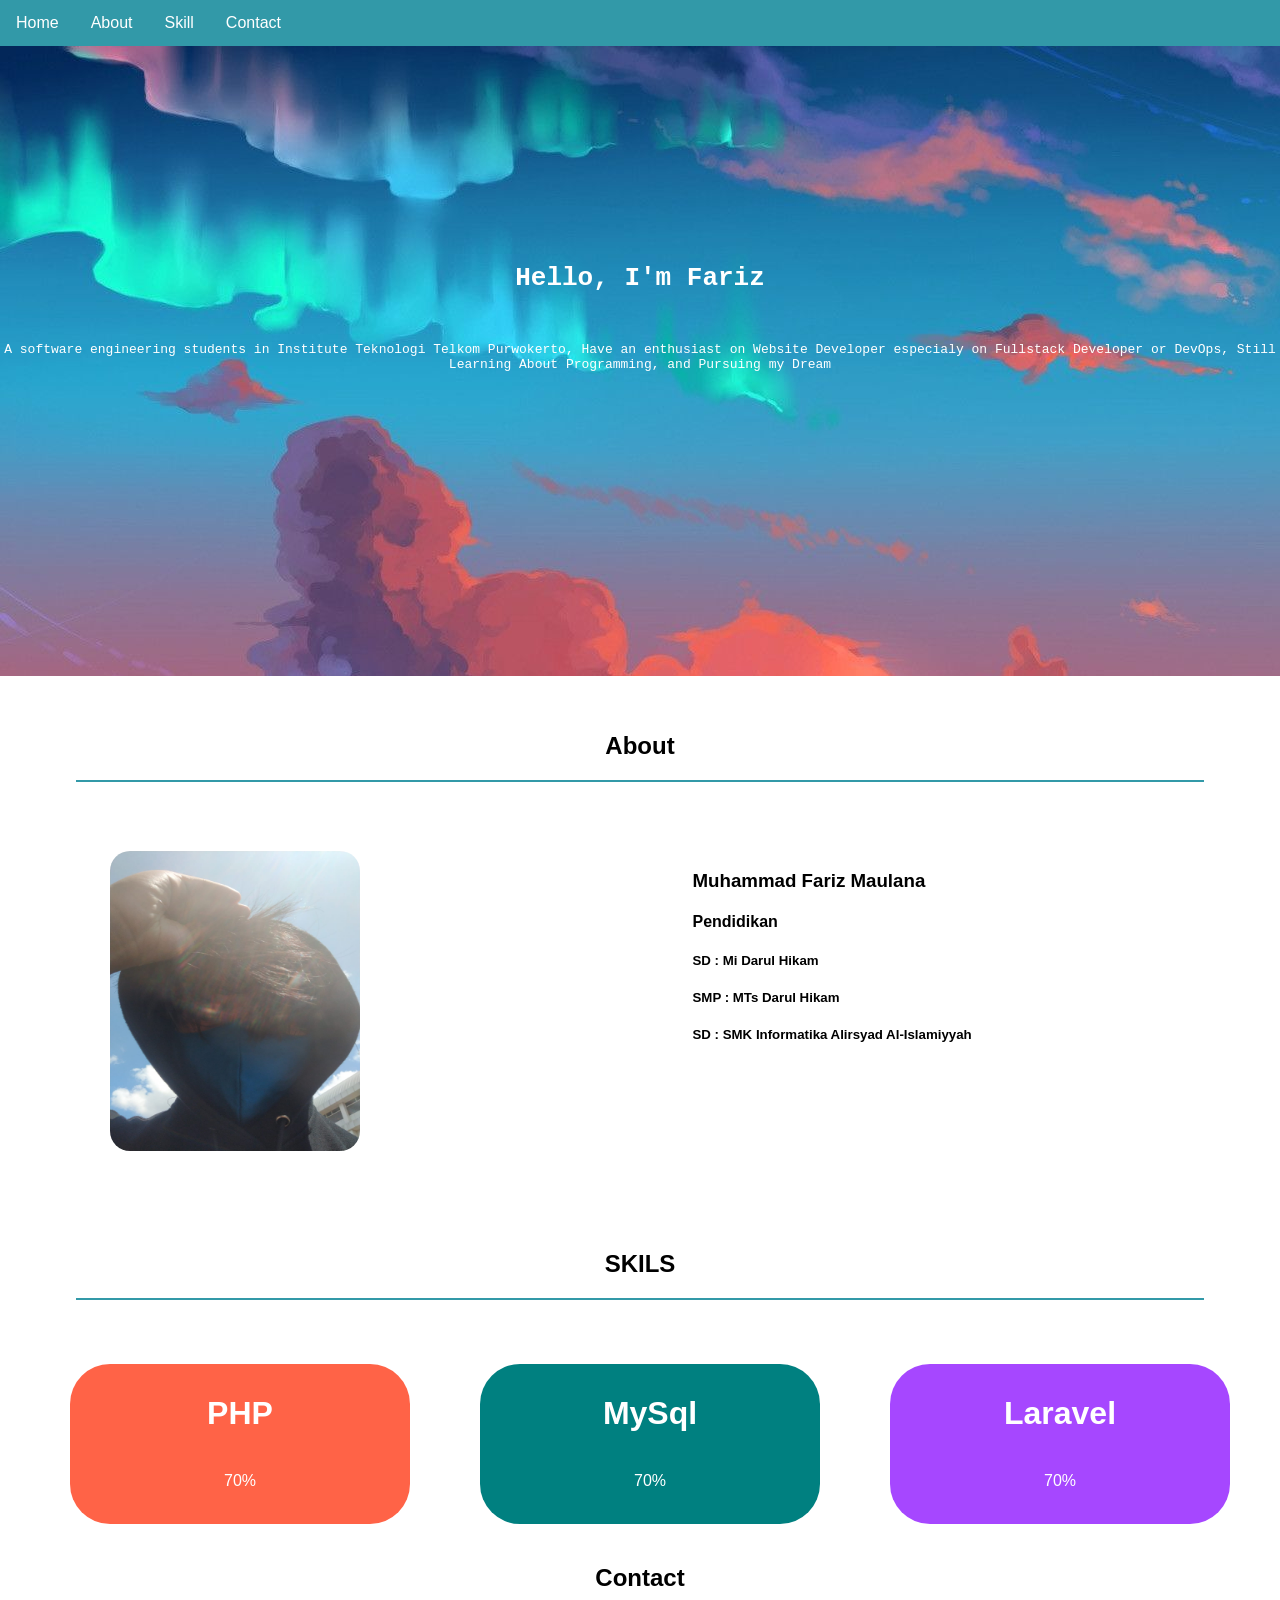
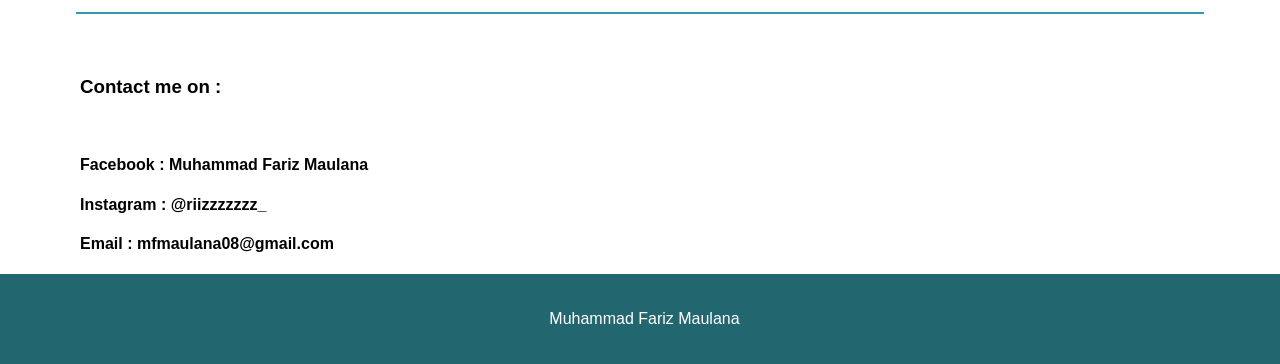
<file: pertemuan2/latihan/index.html>
<html lang="en">

<head>
    <meta charset="UTF-8">
    <meta http-equiv="X-UA-Compatible" content="IE=edge">
    <meta name="viewport" content="width=device-width, initial-scale=1.0">
    <link rel="stylesheet" href="style.css">
    <title>Portofolio</title>
</head>

<body>
    <div class="navbar">
        <ul>
            <li><a href="#home" onclick="scrollDiv()">Home</a></li>
            <li><a href="#news">About</a></li>
            <li><a href="#contact">Skill</a></li>
            <li><a href="#about" onclick="scrollDiv()">Contact</a></li>
        </ul>
    </div>

    <div class="bg-image">
        <div class="title-name">
            <h1>
                Hello, I'm Fariz
            </h1>
            <br>
            <p>A software engineering students in Institute Teknologi Telkom Purwokerto, Have an enthusiast on Website Developer especialy on Fullstack Developer or DevOps, Still Learning About Programming, and Pursuing my Dream</p>
        </div>
    </div>
    <br><br>
    <h2 style="text-align: center;">About</h2>
    <hr class="hr-style">
    <br><br>

    <div class='wrapp'>
        <div class='row'>
            <div class='column'>
                <div class='column-1'>
                    <img src="src/profile.jpeg" alt="" class="profil-set">
                </div>
            </div>
            <div class='column'>
                <div class='column-2'>
                    <h3>Muhammad Fariz Maulana</h3>
                    <h4>Pendidikan</h4>
                    <h5>SD : Mi Darul Hikam</h5>
                    <h5>SMP : MTs Darul Hikam</h5>
                    <h5>SD : SMK Informatika Alirsyad Al-Islamiyyah </h5>
                    <br>
                </div>
            </div>
        </div>
    </div>
    <br><br><br>

    <h2 style="text-align: center;">SKILS</h2>
    <hr class="hr-style">
    <br><br>

    <div class="container">
        <div class="first">
            <h1>PHP</h1>
            <br> 70%
        </div>
        <div class="second">
            <h1>MySql</h1>
            <br> 70%
        </div>
        <div class="third">
            <h1>Laravel</h1>
            <br> 70%
        </div>
    </div>

    <br><br><br>
    <h2 style="text-align: center; margin-top:60px;">Contact</h2>
    <hr class="hr-style">
    <br><br>

    <div class="contact-me">
        <h3>Contact me on : </h3>
        <br>
        <h4>Facebook : <a href="https://web.facebook.com/Nainara1/">Muhammad Fariz Maulana</a></h4>
        <h4>Instagram : <a href="https://www.instagram.com/riizzzzzzz_/"> @riizzzzzzz_ </a></h4>
        <h4>Email : mfmaulana08@gmail.com </h4>
    </div>

    <div class="footer">
        <p>&nbsp; Muhammad Fariz Maulana</p>
    </div>
</body>

</html>
</file>
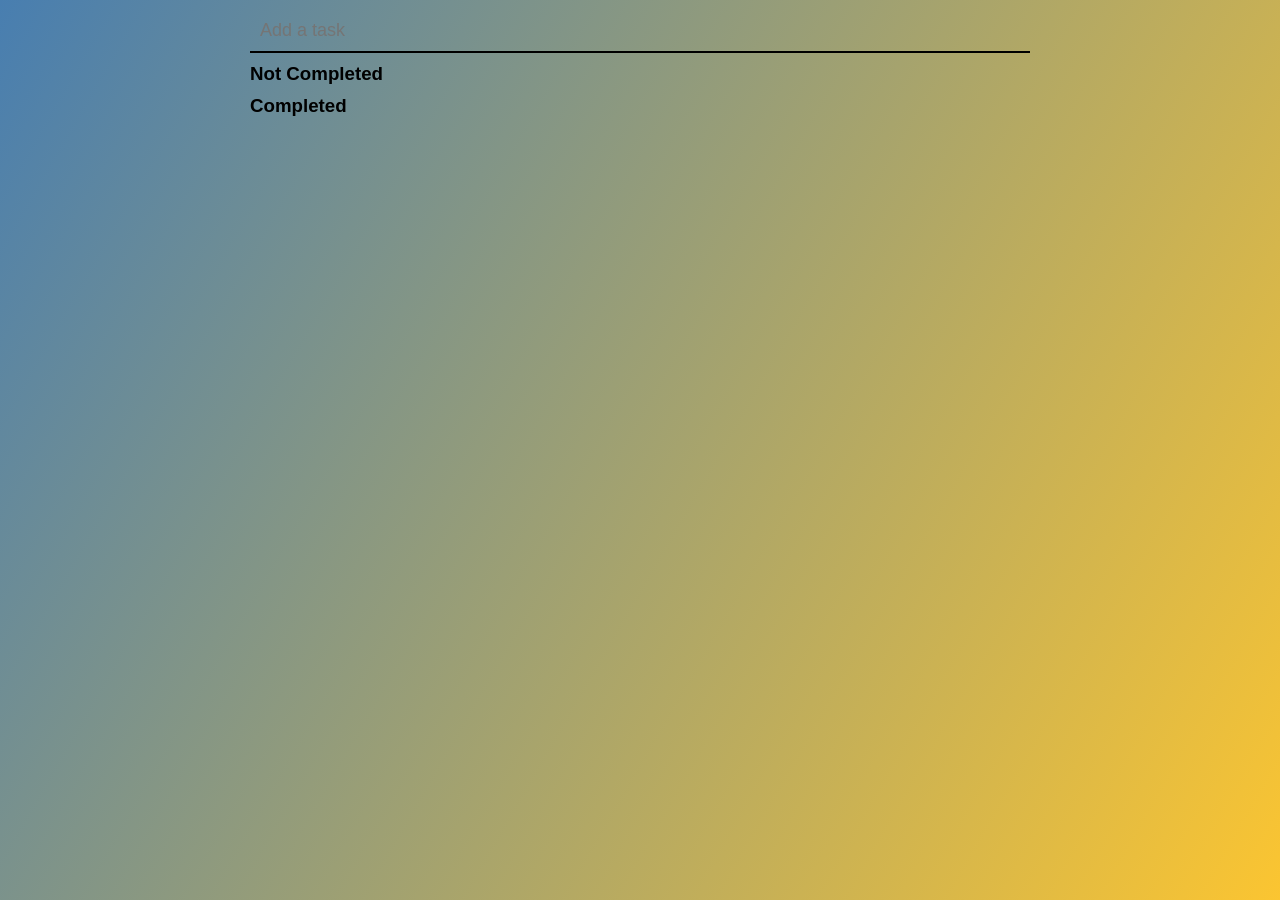
<file: pertemuan4/Tugas/index.html>
<!DOCTYPE html>
<html lang="en" dir="ltr">
  <head>
    <meta charset="utf-8">
    <title></title>
    <link rel="stylesheet" href="style.css">
    <link rel="stylesheet" href="https://cdnjs.cloudflare.com/ajax/libs/font-awesome/5.8.2/css/all.css">
    <script src="https://cdnjs.cloudflare.com/ajax/libs/jquery/3.4.1/jquery.min.js"></script>
  </head>
  <body>

    <div class="container">
      <input type="text" class="txtb" placeholder="Add a task">
      <div class="notcomp">
        <h3>Not Completed</h3>



      </div>

      <div class="comp">
        <h3>Completed</h3>
      </div>
    </div>


    <script type="text/javascript">
      $(".txtb").on("keyup",function(e){
        //13  means enter button
        if(e.keyCode == 13 && $(".txtb").val() != "")
        {
          var task = $("<div class='task'></div>").text($(".txtb").val());
          var del = $("<i class='fas fa-trash-alt'></i>").click(function(){
            var p = $(this).parent();
            p.fadeOut(function(){
              p.remove();
            });
          });

          var check = $("<i class='fas fa-check'></i>").click(function(){
            var p = $(this).parent();
            p.fadeOut(function(){
              $(".comp").append(p);
              p.fadeIn();
            });
            $(this).remove();
          });

          task.append(del,check);
          $(".notcomp").append(task);
            //to clear the input
          $(".txtb").val("");
        }
      });
    </script>

  </body>
</html>
</file>
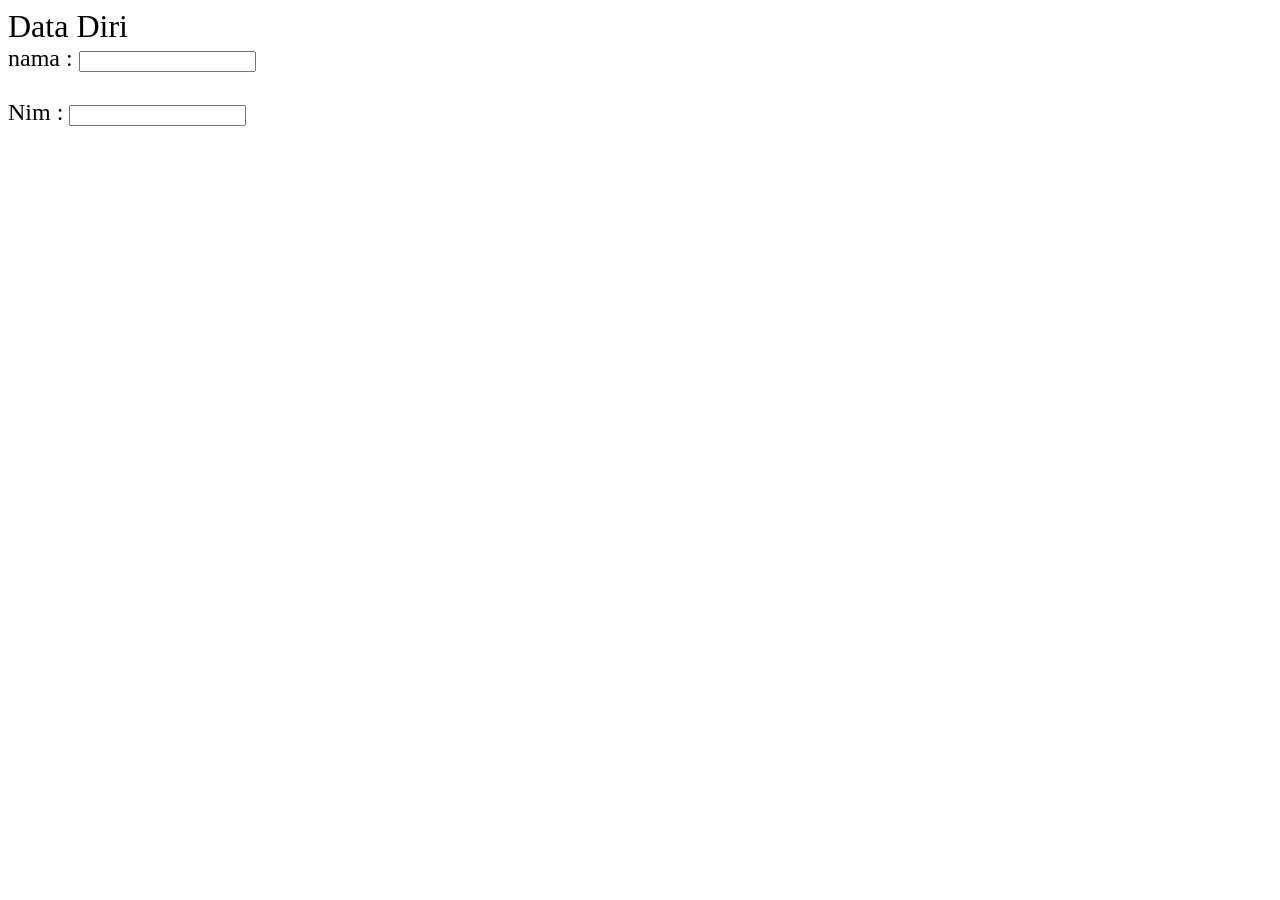
<file: pertemuan1/latihan1.html>
<!DOCTYPE html>
<html lang="en">

<head>
    <meta charset="UTF-8">
    <meta http-equiv="X-UA-Compatible" content="IE=edge">
    <meta name="viewport" content="width=device-width, initial-scale=1.0">
    <title>Form HTML</title>
</head>

<body>
    <font type="arial" size=6> Data Diri</font>
    <br>
    <font type="arial" size=5>
        nama : <input type="text" name="nama">
        <br>
        <br> Nim : <input type="text" name="nim">

    </font>
</body>

</html>
</file>
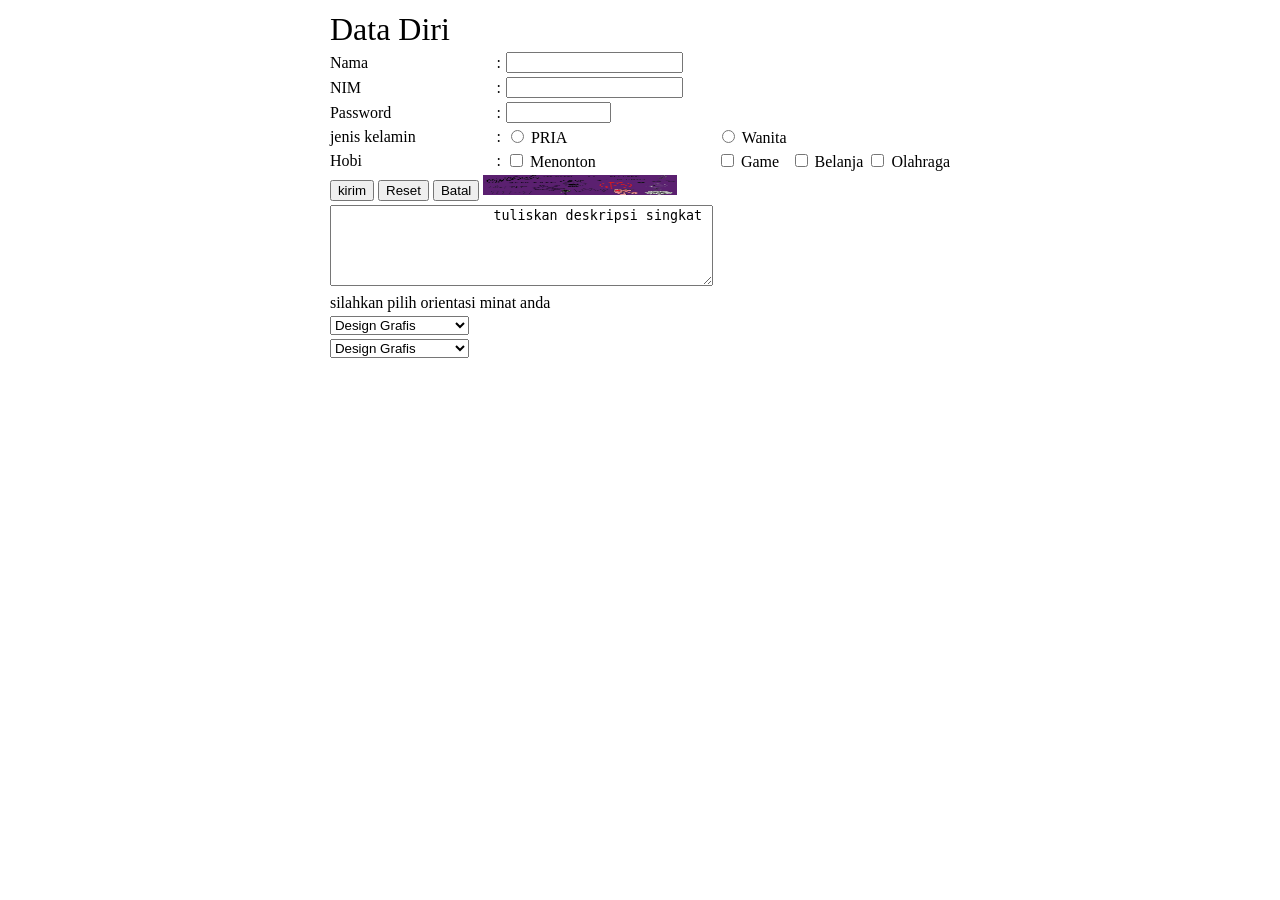
<file: pertemuan1/latihan2.html>
<!DOCTYPE html>
<html lang="en">

<head>
    <meta charset="UTF-8">
    <meta http-equiv="X-UA-Compatible" content="IE=edge">
    <meta name="viewport" content="width=device-width, initial-scale=1.0">
    <title>Form HTML</title>
</head>

<body>

    <table align="center">
        <thead>
            <tr>
                <td>
                    <font type=arial black font size="6">Data Diri</font>
                </td>
            </tr>
        </thead>
        <tr>
            <td>Nama </td>
            <td>:</td>
            <td><input type="text" name="nama"></td>
        </tr>
        <tr>
            <td>NIM </td>
            <td>:</td>
            <td><input type="text" name="nim"></td>
        </tr>
        <tr>
            <td>Password</td>
            <td>: </td>
            <td><input type="password" name="password" size="11" maxlength="9"></td>
        </tr>
        <tr>
            <td>jenis kelamin</td>
            <td>: </td>
            <td><input type="radio" name="jenis_kelamin" value="p"> PRIA</td>
            <td><input type="radio" name="jenis_kelamin" value="W"> Wanita</td>
        </tr>
        <tr>
            <td>Hobi</td>
            <td>: </td>
            <td><input type="checkbox" name="hobi_1" value="menonton"> Menonton</td>
            <td><input type="checkbox" name="hobi_2" value="Game"> Game</td>
            <td><input type="checkbox" name="hobi_3" value="Belanja"> Belanja</td>
            <td><input type="checkbox" name="hobi_4" value="Olahraga"> Olahraga</td>
        </tr>
        <tr>
            <td colspan="3">
                <form action="">
                    <input type="submit" value="kirim" name="submit">
                    <input type="reset" value="Reset" name="reset">
                    <input type="button" value="Batal" name="batal">
                    <input type="image" name="" img src="wap.jpg" width="194" height="20">
                </form>
            </td>
        </tr>
        <tr>
            <td colspan="3">
                <textarea name="deskripsi" id="" cols="45" rows="5" align="center">
                    tuliskan deskripsi singkat 
                </textarea>
            </td>
        </tr>
        <tr>
            <td colspan="3">
                silahkan pilih orientasi minat anda
            </td>
        </tr>
        <tr>
            <td>
                <select name="orientasi-kemapuan" id="">
                    <option value="dg">Design Grafis </option>
                    <option value="pj">Pemrograman Java</option>
                    <option value="sa">Sistem Analis </option>
                </select>
            </td>
        </tr>
        <tr>
            <td>
                <select name="orientasi-kemapuan" id="">
                    <option value="dg">Design Grafis </option>
                    <option value="pj">Pemrograman Java</option>
                    <option value="sa">Sistem Analis </option>
                </select>
            </td>
        </tr>
    </table>
</body>

</html>
</file>
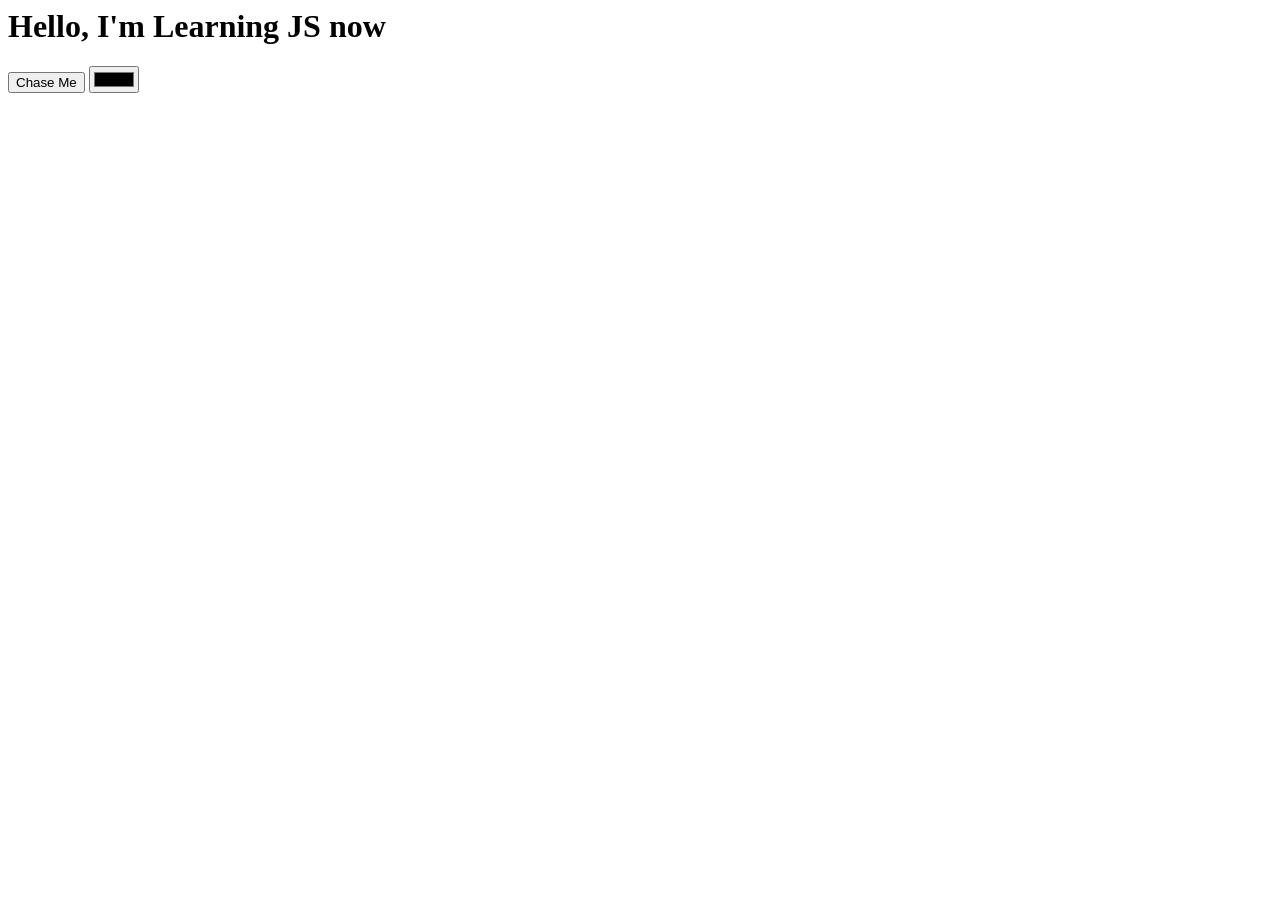
<file: pertemuan3/latihan 2.html>
<html lang="en">

<head>
    <meta charset="UTF-8">
    <meta http-equiv="X-UA-Compatible" content="IE=edge">
    <meta name="viewport" content="width=device-width, initial-scale=1.0">
    <title>Javascript</title>
</head>

<body>
    <h1 id="text"> Hello, I'm Learning JS now </h1>
    <p id="x"></p>
    <button onclick="tampil()">Chase Me</button>

    <input type="color" id="warna">
</body>
<script src="script.js"></script>

</html>
</file>
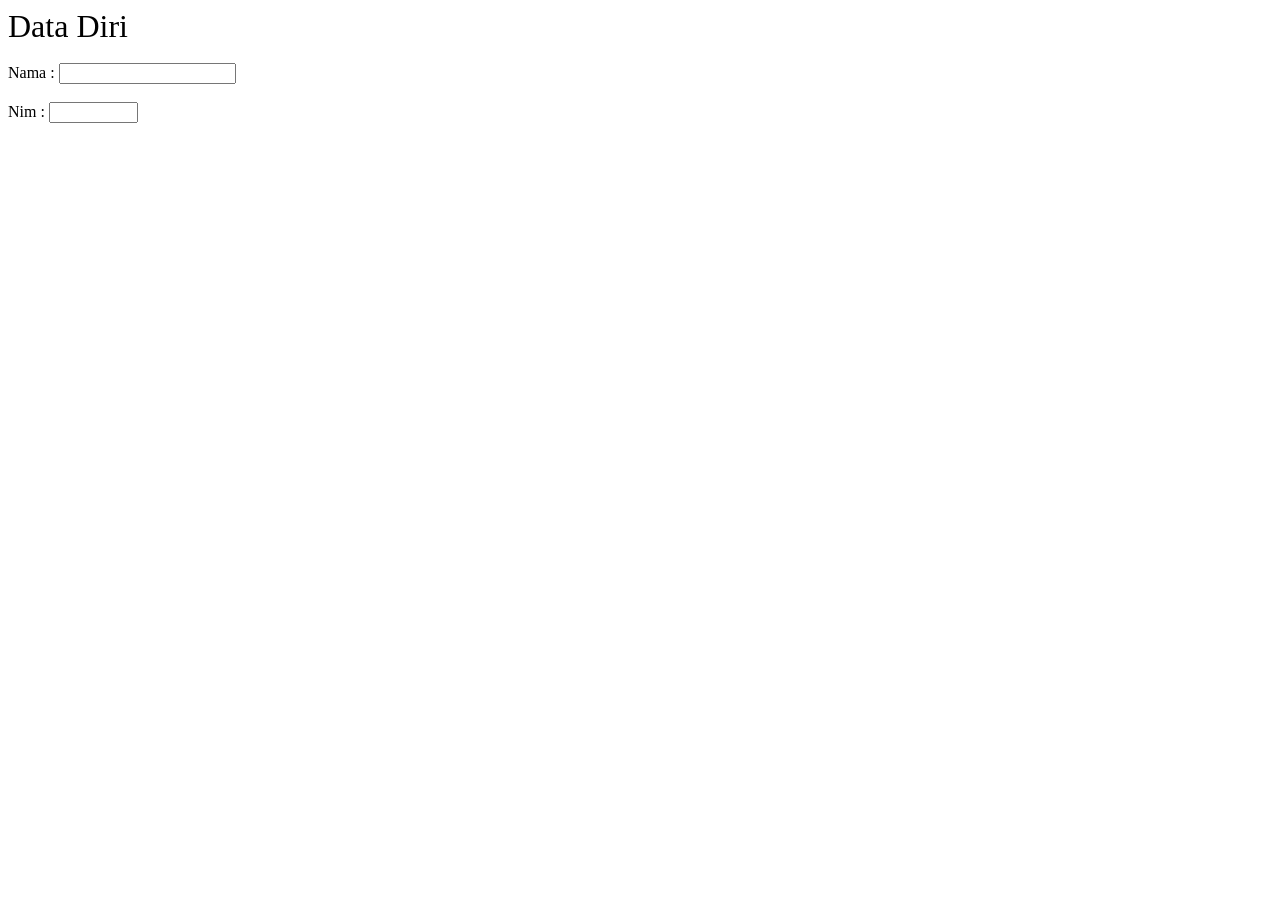
<file: pertemuan1/tugas/latihan14.html>
<html>

<head>
    <title>Menyisipkan elemen berupa text</title>
</head>

<body>
    <font type=arial black font size="6">Data Diri</font>
    <br><br>
    <font>
        Nama : <input type="text" name="nama" id="">
        <br><br> Nim : <input type="text" name="nim" value="" maxlength="9" size="9" id="">
    </font>
</body>

</html>
</file>
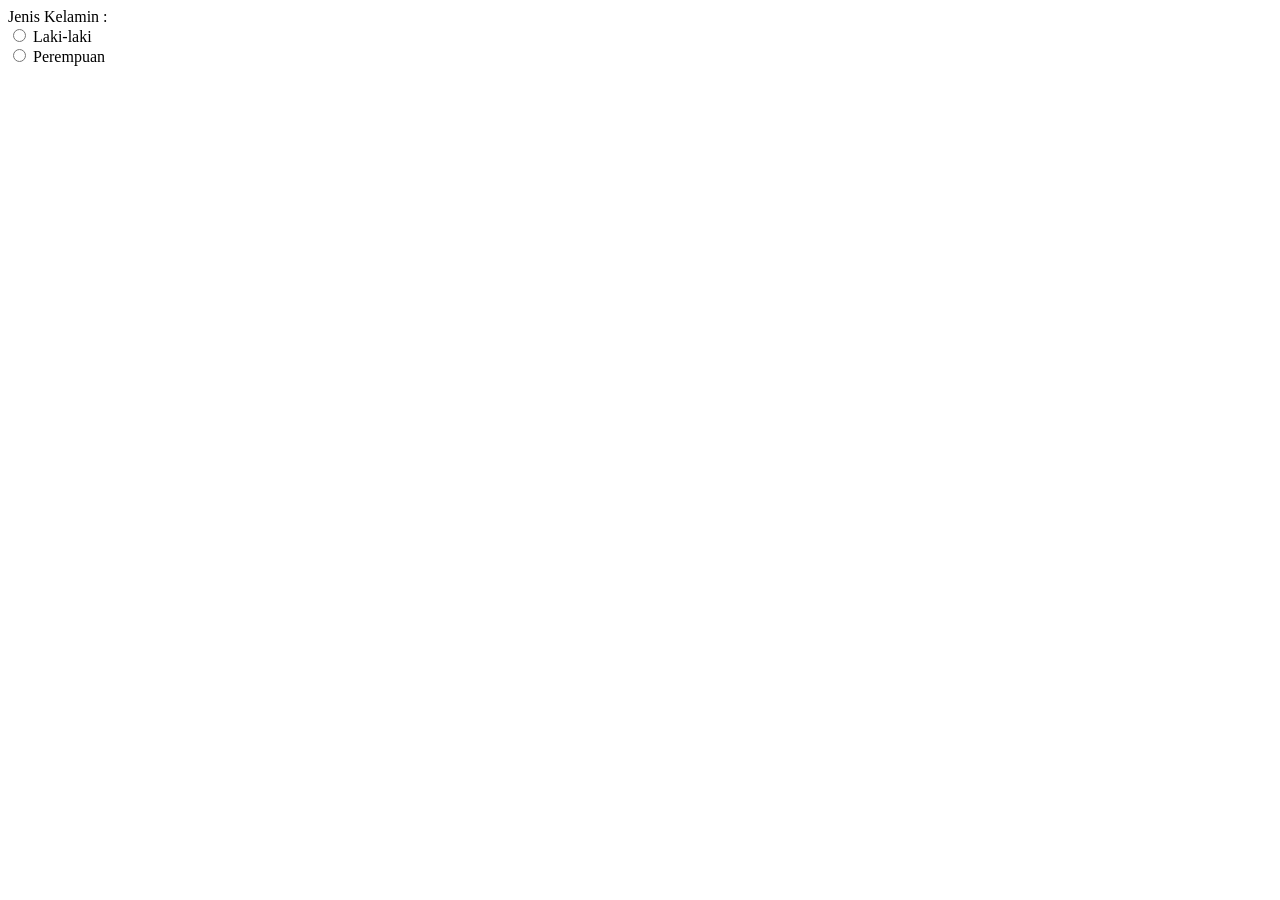
<file: pertemuan1/tugas/latihan16.html>
<html>

<head>
    <title>Pengunaan Radio Button</title>
</head>

<body>
    Jenis Kelamin :
    <br>
    <input type="radio" name="jk" id="" value="L"> Laki-laki
    <br>
    <input type="radio" name="jk" id="" value="p"> Perempuan
    <br>
</body>

</html>
</file>
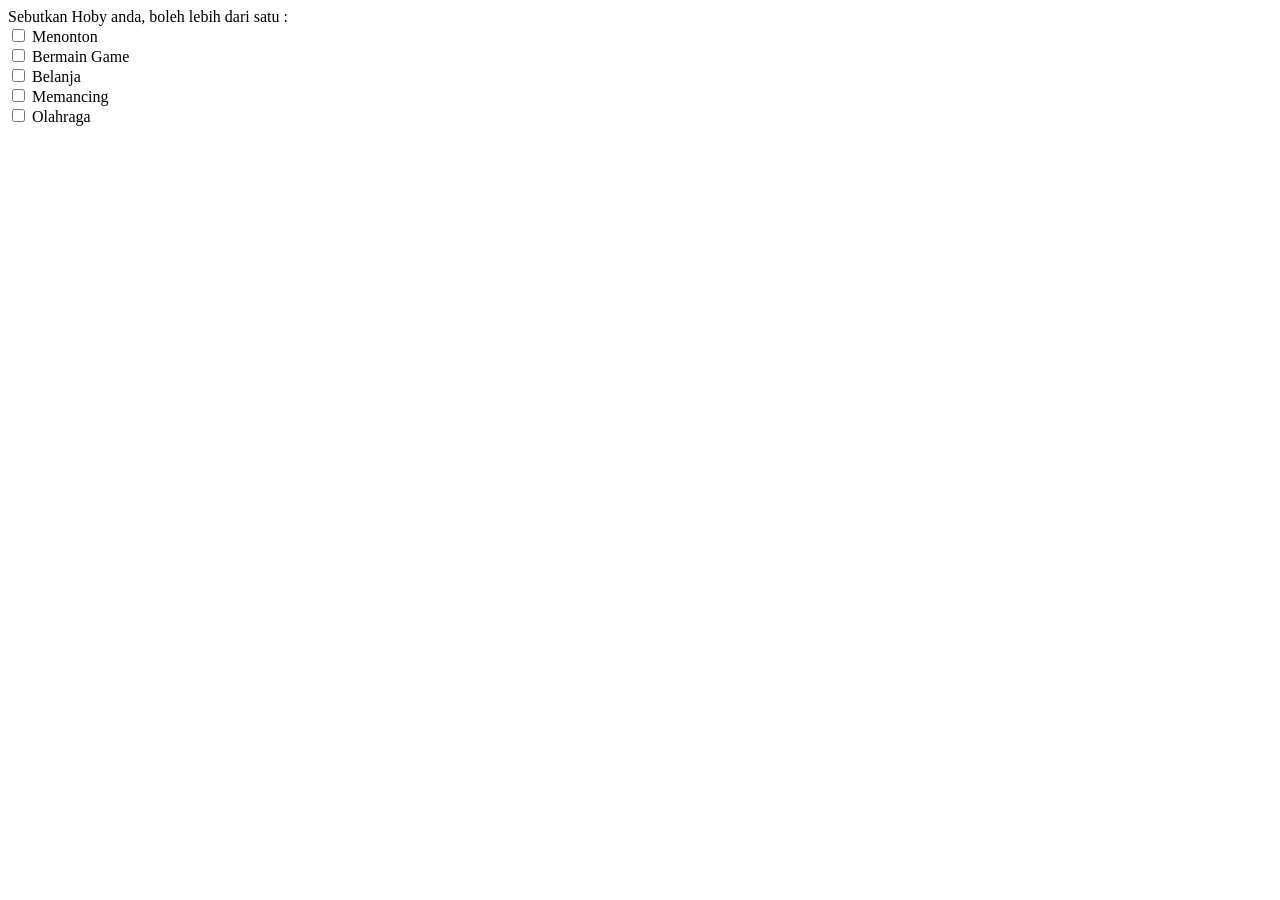
<file: pertemuan1/tugas/latihan17.html>
<html>

<head>
    <title>Pengunaan Check Box</title>
</head>

<body>
    Sebutkan Hoby anda, boleh lebih dari satu :
    <br>
    <input type="checkbox" name="hobi_1" id="" value="menonton"> Menonton
    <br>
    <input type="checkbox" name="hobi_1" id="" value="Game"> Bermain Game
    <br>
    <input type="checkbox" name="hobi_1" id="" value="Shopping"> Belanja
    <br>
    <input type="checkbox" name="hobi_1" id="" value="Mancing"> Memancing
    <br>
    <input type="checkbox" name="hobi_1" id="" value="Olahraga"> Olahraga
</body>

</html>
</file>
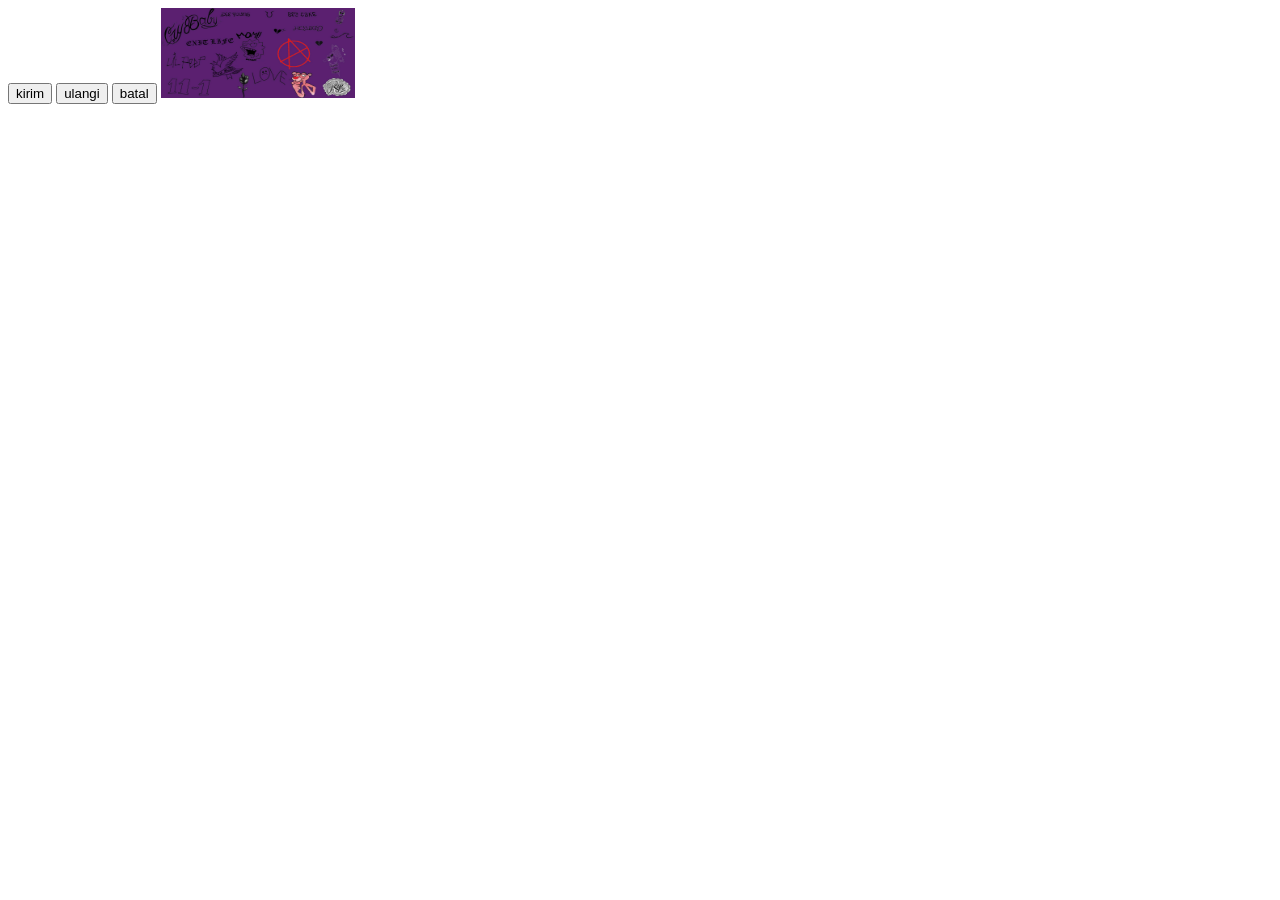
<file: pertemuan1/tugas/latihan18.html>
<html>

<head>
    <title>Konfigurasi Button</title>
</head>

<body>
    <form action="">
        <input type="submit" name="submit" id="" value="kirim">
        <input type="reset" name="reset" id="" value="ulangi">
        <input type="button" name="cancel" id="" value="batal">
        <input type="image" name="gambar" img src="../wap.jpg" width="194" height="90" id="">
    </form>
</body>

</html>
</file>
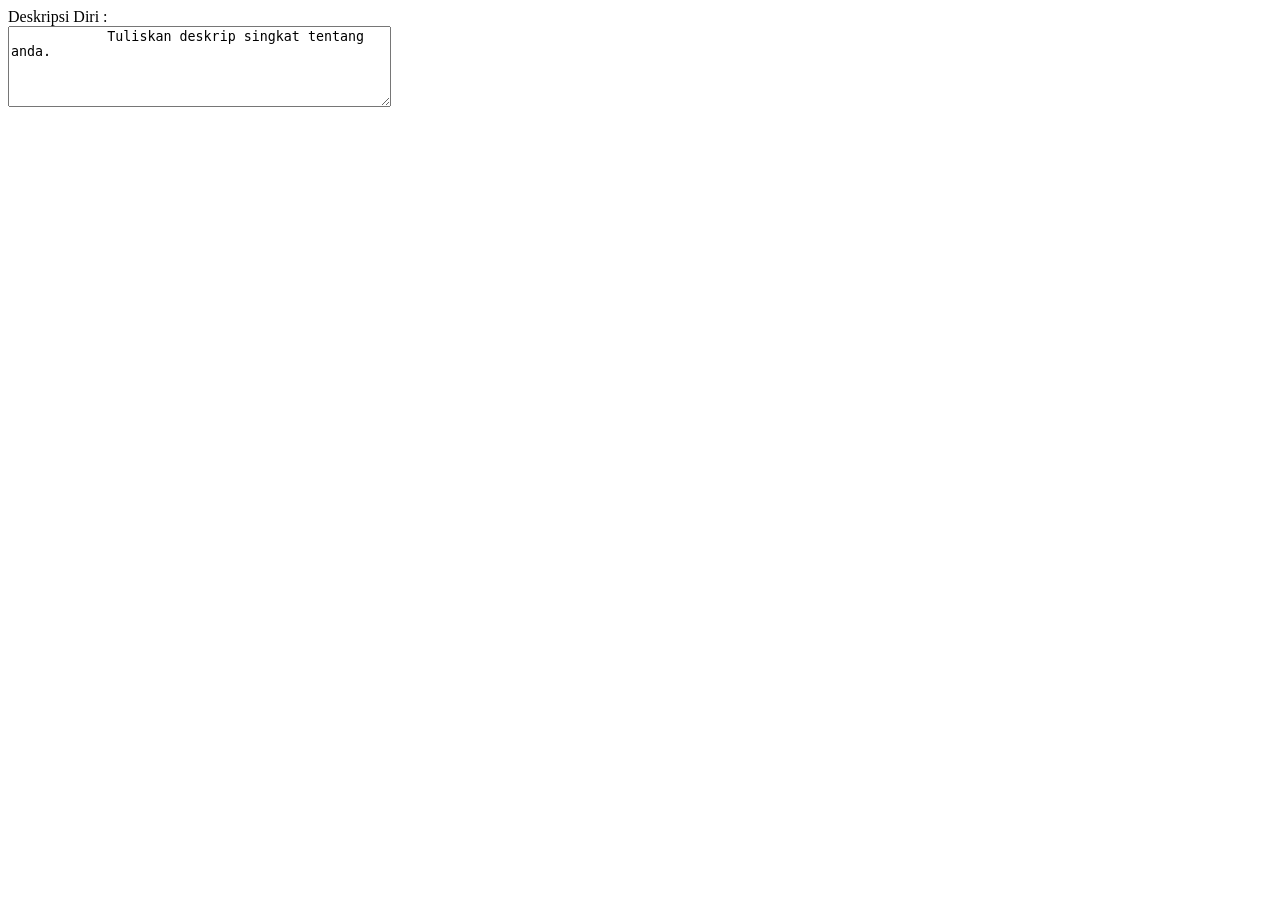
<file: pertemuan1/tugas/latihan19.html>
<html>

<head>
    <title>Membuat Text Area</title>
</head>

<body>
    Deskripsi Diri :
    <br>
    <textarea name="deskripsi" id="" cols="45" rows="5" align="center">
            Tuliskan deskrip singkat tentang anda.
        </textarea>
</body>

</html>
</file>
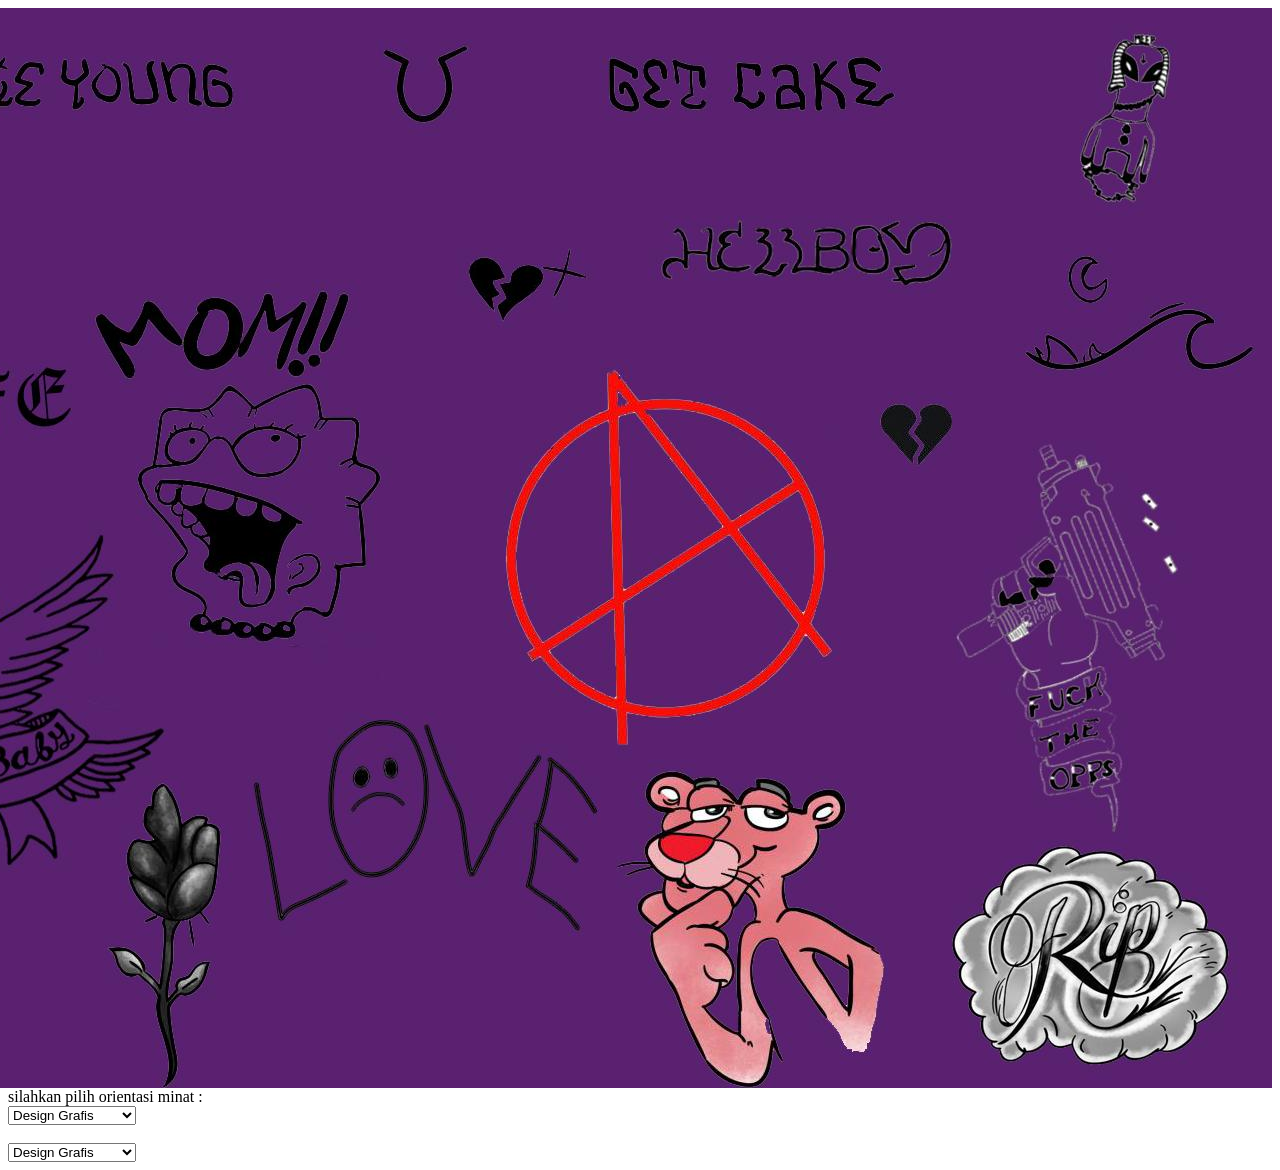
<file: pertemuan1/tugas/latihan20.html>
<html>

<head>
    <title>Menggunkan Menu Dropdown</title>
</head>

<body>
    <img src="../wap.jpg" align="right" alt="">
    <br> silahkan pilih orientasi minat :
    <br>
    <select name="orientasi-minat" id="">
        <option value="dg">Design Grafis</option>
        <option value="pj">Programmer Java</option>
        <option value="sa">Sistem Analis </option>
        <option value="ds">Dagelan Saja </option>
    </select>
    <br>
    <br>
    <select name="orientasi-kemampuan" id="">
        <option value="dg">Design Grafis</option>
        <option value="pj">Programmer Java</option>
        <option value="sa">Sistem Analis </option>
        <option value="it">Trainer IT </option>
        <option value="sa">Dagelan Saja </option>
    </select>
</body>

</html>
</file>
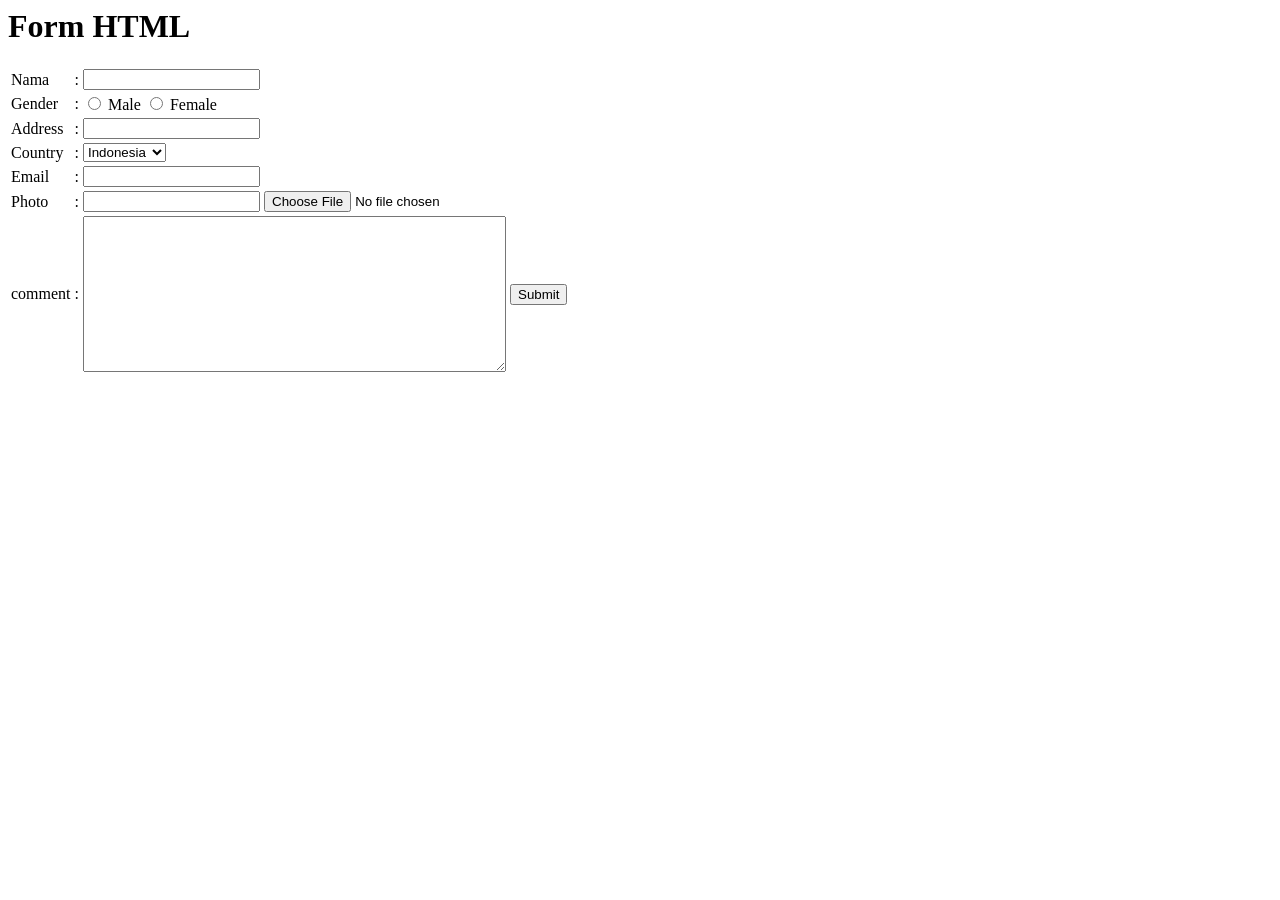
<file: pertemuan1/tugas/tugas1_form.html>
<html lang="en">

<head>
    <meta charset="UTF-8">
    <meta http-equiv="X-UA-Compatible" content="IE=edge">
    <meta name="viewport" content="width=device-width, initial-scale=1.0">
    <title>Tugas Form 1</title>
</head>

<body>
    <h1>Form HTML</h1>
    <table>
        <tr>
            <td>Nama</td>
            <td>: </td>
            <td><input type="text" name="nama" id=""></td>
        </tr>
        <tr>
            <td>Gender</td>
            <td>: </td>
            <td><input type="radio" name="Male" id=""> Male
                <input type="radio" name="female" id=""> Female</td>
        </tr>
        <tr>
            <td>Address</td>
            <td>: </td>
            <td><input type="text" name="address" id=""></td>
        </tr>
        <tr>
            <td>Country</td>
            <td>: </td>
            <td> <select name="Country" id="">
                    <option value="id">Indonesia</option>
                    <option value="my">Malaysia</option>
                    <option value="sg">Singapore</option>
                    <option value="ph">Philipina</option>
            </select></td>
        </tr>
        <tr>
            <td>Email</td>
            <td>: </td>
            <td> <input type="email" name="email" id=""></td>
        </tr>
        <tr>
            <td>Photo</td>
            <td>: </td>
            <td colspan="2"><input type="browse" name="" id="">
                <input type="file" value="browse"></td>
        </tr>
        <tr>
            <td>comment</td>
            <td>: </td>
            <td> <textarea name="" id="" cols="50" rows="10"></textarea></td>
            <td><button>Submit</button></td>
        </tr>

    </table>
</body>

</html>
</file>
<file: pertemuan2/latihan/style.css>
body {
    font-family: Arial, Helvetica, sans-serif;
    padding: 0px;
    margin: 0px;
}

.navbar {
    display: block;
}

ul {
    list-style-type: none;
    margin: 0;
    padding: 0;
    overflow: hidden;
    background-color: #3299a8;
}

li {
    float: left;
}

li a {
    display: block;
    color: white;
    text-align: center;
    padding: 14px 16px;
    text-decoration: none;
}

li a:hover:not(.active) {
    background-color: #226670;
}

.bg-image {
    background: url("src/bg2.jpg");
    height: 70%;
}

.title-name {
    margin-top: 200px;
    float: left;
    text-align: center;
}

.title-name h1 {
    color: white;
    text-align: center;
    font-family: monospace;
}

.title-name p {
    text-align: center;
    color: white;
    font-family: monospace;
}

.about {
    float: left;
    display: block;
    margin-left: 40px;
}

.profil-set {
    width: 250px;
    height: 300px;
    border-radius: 20px;
}

.desc-about {
    float: right;
}

.column {
    float: left;
    width: 50%;
    padding: 10px;
}

.row:after {
    display: table;
    clear: both;
}

.name {
    float: right;
    margin: 30px;
}


/* asasasasa */

.wrapp {
    margin: 15px;
    margin-left: 100px;
}

.row {
    display: flex;
    flex-direction: row;
    flex-wrap: wrap;
    width: 100%;
}

.column {
    display: flex;
    flex-direction: column;
    flex-basis: 100%;
    flex: 1;
}

.first,
.second,
.third,
.fourth {
    float: left;
    width: 25%;
    color: white;
    padding: 10px;
    height: 140px;
    text-align: center;
    margin-left: 70px;
    border-radius: 40px;
    margin-top: 20px;
    margin-bottom: 40px;
}

.first {
    background-color: tomato;
}

.second {
    background-color: teal;
}

.third {
    background-color: rgb(166, 71, 255);
}

.container:after {
    clear: both;
}

.hr-style {
    border: 1px solid #3299a8;
    width: 88%;
}

.contact-me {
    margin-left: 80px;
}

.footer {
    left: 0;
    bottom: 0;
    width: 100%;
    background-color: #226670;
    color: white;
    text-align: center;
    display: block;
    padding-bottom: 20px;
    padding-top: 20px;
}

.contact-me h4 a {
    text-decoration: none;
    color: black;
}

.contact-me h4 a :hover {
    color: #226670;
}
</file>
<file: pertemuan4/Tugas/style.css>
*{
  margin: 0;
  padding: 0;
  font-family: "montserrat",sans-serif;
  box-sizing: border-box;
}

body{
  background-image: linear-gradient(120deg,#487eb0,#fbc531);
  min-height: 100vh;
}


.container{
  max-width: 800px;
  margin: auto;
  padding: 10px;
}

.txtb{
  width: 100%;
  border: none;
  border-bottom: 2px solid #000;
  background: none;
  padding: 10px;
  outline: none;
  font-size: 18px;
}

h3{
  margin: 10px 0;
}

.task{
  width: 100%;
  background: rgba(255,255,255,0.5);
  padding: 18px;
  margin: 6px 0;
  overflow: hidden;
}

.task i{
  float: right;
  margin-left: 20px;
  cursor: pointer;
}

.comp .task{
  background: rgba(0,0,0,.5);
  color: #fff;
}
</file>
